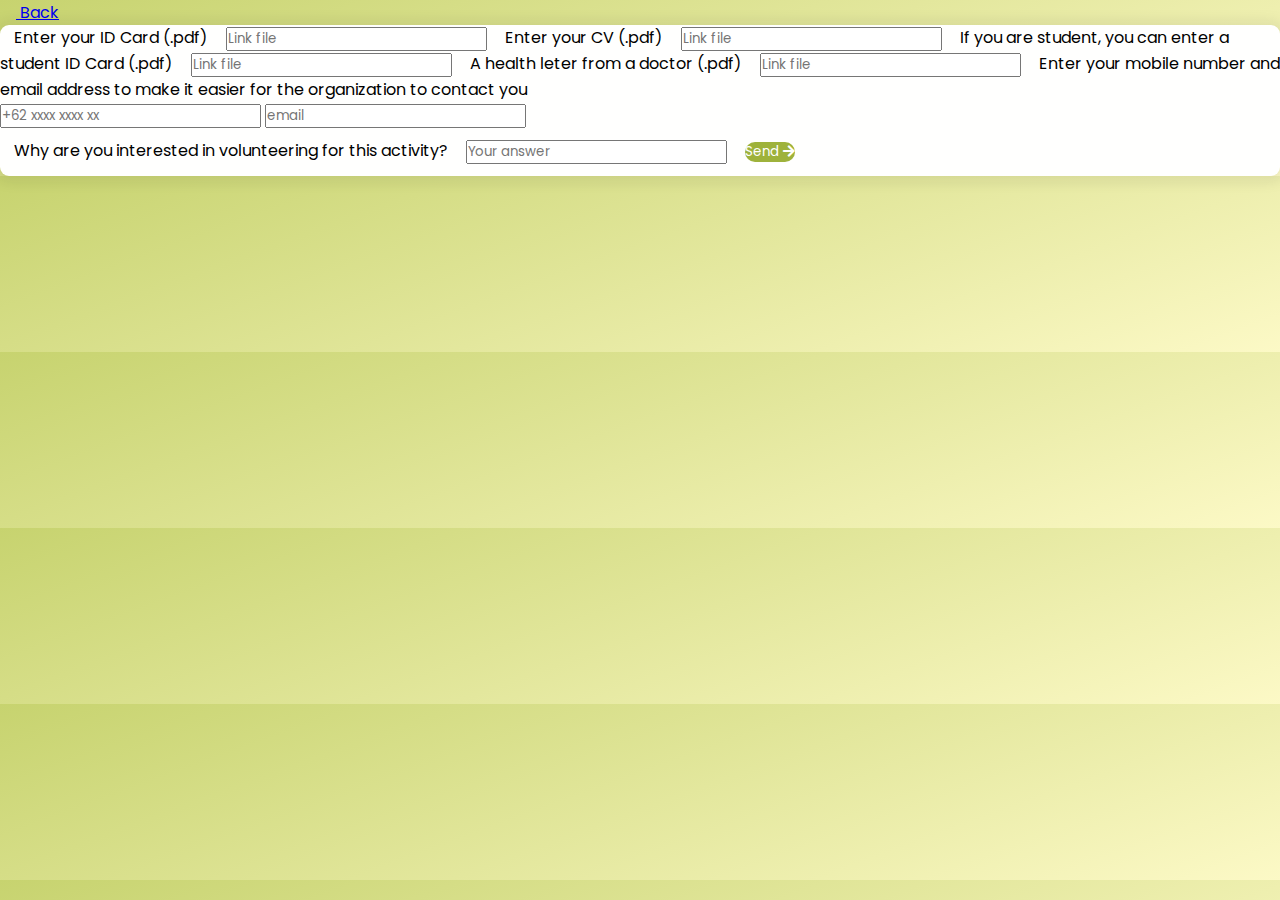
<file: formDaftar.html>
<!DOCTYPE html>
<html lang="en">
<head>
    <meta charset="UTF-8">
    <meta http-equiv="X-UA-Compatible" content="IE=edge">
    <meta name="viewport" content="width=device-width, initial-scale=1.0">

    <link rel="stylesheet" href="/formDaftar.css">

    <link href="https://cdn.jsdelivr.net/npm/bootstrap@5.0.2/dist/css/bootstrap.min.css" rel="stylesheet" integrity="sha384-EVSTQN3/azprG1Anm3QDgpJLIm9Nao0Yz1ztcQTwFspd3yD65VohhpuuCOmLASjC" crossorigin="anonymous">
    <link rel="stylesheet" href="https://pro.fontawesome.com/releases/v5.10.0/css/all.css">
    <link href="https://fonts.googleapis.com/css2?family=Poppins:ital,wght@0,100;0,200;0,300;0,400;0,500;0,600;0,700;0,800;0,900;1,100;1,200;1,300;1,400;1,500;1,600;1,700;1,800;1,900&display=swap" rel="stylesheet">
    <title>Form Daftar</title>
</head>
<body style="background: linear-gradient(160deg, #C7D36F, #FCF9C6)">
    <div class="container-fluid">
        <nav class="navbar navbar-light">
            <div class="container-fluid">
                <a href="/List-Kegiatan/list.html" class="navbar-brand mb-0 h1"><i class="far fa-arrow-left"></i> Back</a>
            </div>
        </nav>

        <div class="card mt-4 mb-4">
            <form class="card-body" id="form-daftar">
                <label for="id-card" class="form-label">Enter your ID Card (.pdf)</label>
                <input type="text" class="form-control" placeholder="Link file" id="id-card">

                <label for="cv" class="form-label">Enter your CV (.pdf)</label>
                <input type="text" class="form-control" placeholder="Link file" id="cv">
                
                <label for="student-card" class="form-label">If you are student, you can enter a student ID Card (.pdf)</label>
                <input type="text" class="form-control" placeholder="Link file" id="student-card">

                <label for="health-letter" class="form-label">A health leter from a doctor (.pdf)</label>
                <input type="text" class="form-control" placeholder="Link file" id="health-letter">
                
                <label class="form-label">Enter your mobile number and email address to make it easier for the organization to contact you</label>
                <div class="input-group flex-nowrap">
                    <input type="text" class="form-control" placeholder="+62 xxxx xxxx xx" id="number-phone">
                    <input type="text" class="form-control" placeholder="email" id="email">
                </div>

                <label for="opini" class="form-label">Why are you interested in volunteering for this activity?</label>
                <input type="text" class="form-control" placeholder="Your answer" id="opini">
                
                <button type="submit" class="btn">Send <i class="fas fa-arrow-right"></i></button>
            </form>
        </div>

        <nav class="navbar navbar-light">
            <div class="container-fluid">
            </div>
        </nav>
    </div>
    <script src="/formDaftar.js"></script>
</body>
</html>
</file>
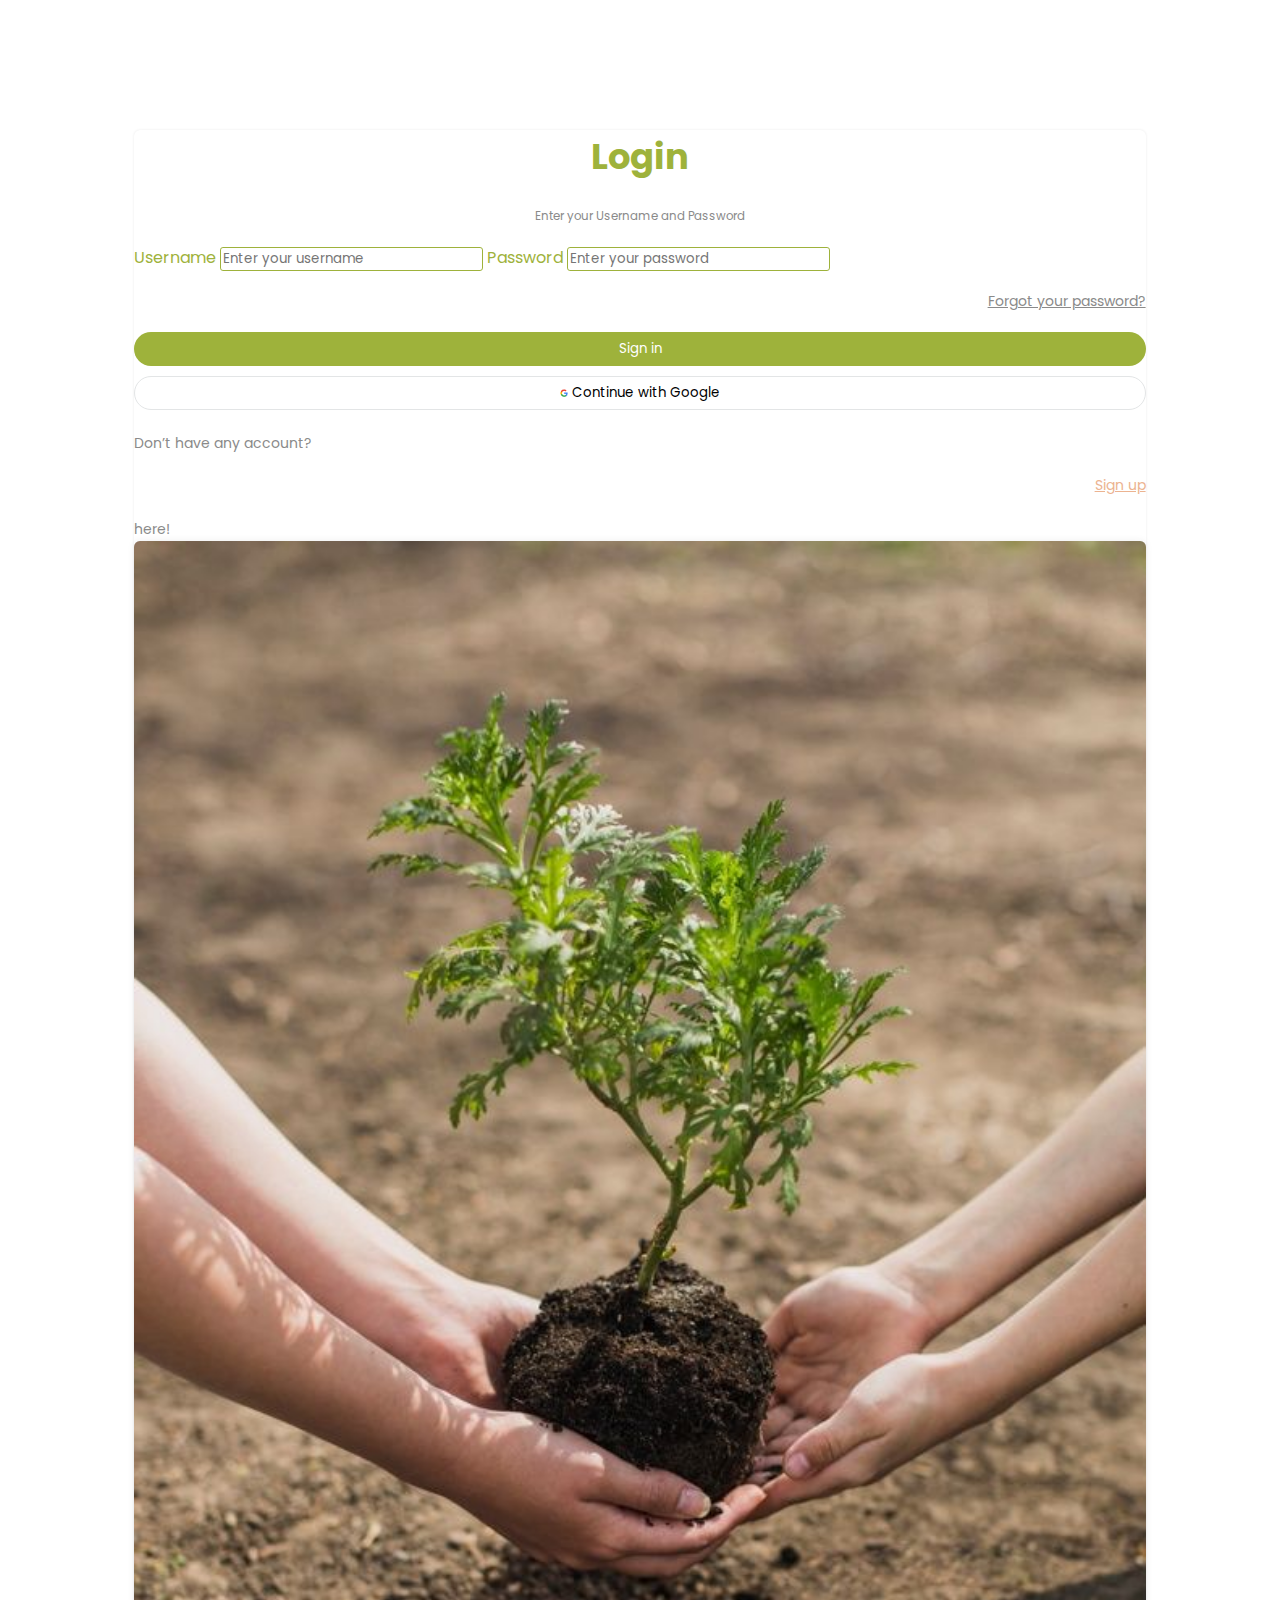
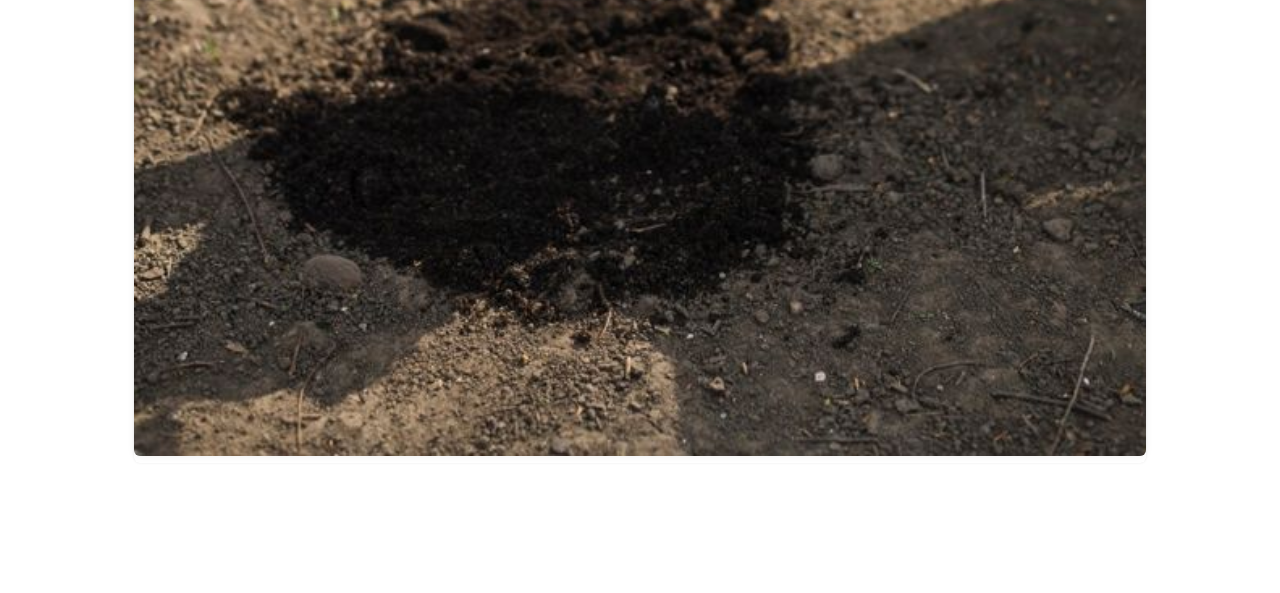
<file: loginAdmin.html>
<!DOCTYPE html>
<html lang="en">
<head>
    <meta charset="UTF-8">
    <meta http-equiv="X-UA-Compatible" content="IE=edge">
    <meta name="viewport" content="width=device-width, initial-scale=1.0">
    <link href="/stylesLoginAdmin.css" rel="stylesheet">

    <link href="https://cdn.jsdelivr.net/npm/bootstrap@5.0.2/dist/css/bootstrap.min.css" rel="stylesheet" integrity="sha384-EVSTQN3/azprG1Anm3QDgpJLIm9Nao0Yz1ztcQTwFspd3yD65VohhpuuCOmLASjC" crossorigin="anonymous">
    <link href="https://fonts.googleapis.com/css2?family=Poppins:ital,wght@0,100;0,200;0,300;0,400;0,500;0,600;0,700;0,800;0,900;1,100;1,200;1,300;1,400;1,500;1,600;1,700;1,800;1,900&display=swap" rel="stylesheet">

    <title>Login Admin</title>
</head>
<body>
<div class="container">
        <section class="login d-flex">
            <div class="login-left w-50">
                <div class="row justify-content-center align-items-center h-100">
                    <div class="col-6">
                        <div class="header">
                            <h1>Login</h1>
                            <p>Enter your Username and Password</p>
                            <div class="warning">
                                
                            </div>
                        </div>

                        <form class="loginForm">
                            <label for="username" class="form-label">Username</label>
                            <input type="text" class="form-control" id="username" placeholder="Enter your username" required>

                            <label for="password" class="form-label">Password</label>
                            <input type="password" class="form-control" id="password" placeholder="Enter your password" required>

                            <a href="#" class="text-decoration-none">Forgot your password?</a>

                            <button class="signin" type="submit">Sign in</button>
                            <button class="signin-google">
                                <img src="images/google.png" alt="">
                                Continue with Google
                            </button>

                            <span class="d-inline">Don’t have any account? <a href="#" class="d-inline text-decoration-none">Sign up </a>here!</span>
                        </form>
                    </div>
                </div>
            </div>
            <div class="login-right w-50">
                <img src="/images/Premium Photo _ Hands planting tree.jfif">
            </div>  
        </section>
    </div>

    <script src="/loginAdmin.js"></script>
    <script src="https://cdn.jsdelivr.net/npm/bootstrap@5.0.2/dist/js/bootstrap.bundle.min.js" integrity="sha384-MrcW6ZMFYlzcLA8Nl+NtUVF0sA7MsXsP1UyJoMp4YLEuNSfAP+JcXn/tWtIaxVXM" crossorigin="anonymous"></script>
</body>
</html>
</file>
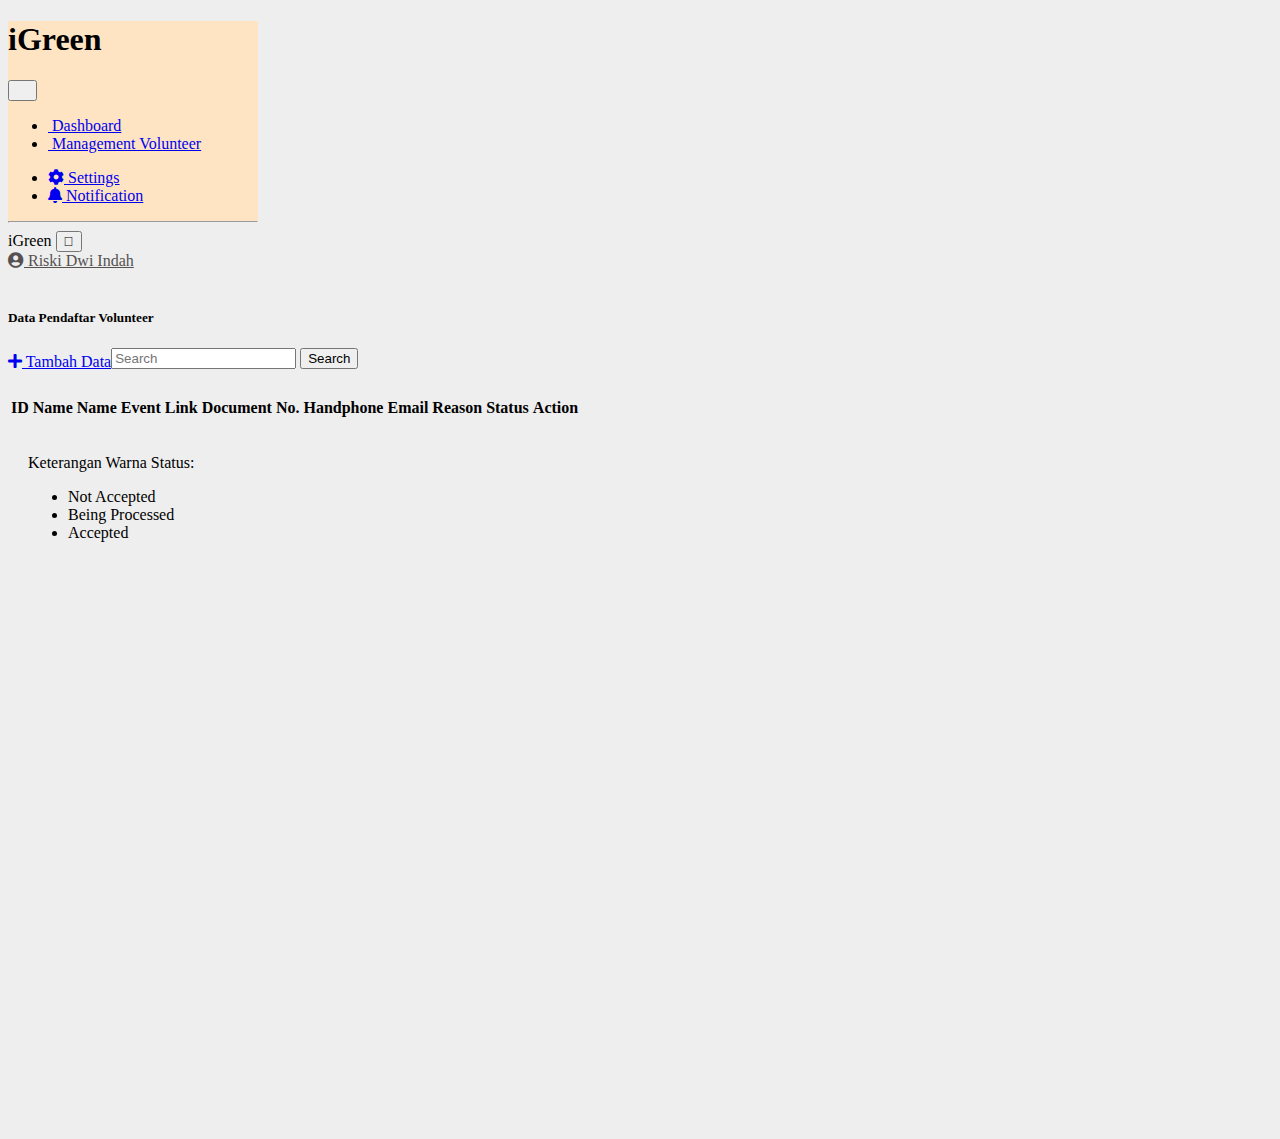
<file: manajemenVolunteer.html>
<!DOCTYPE html>
<html lang="en">
<head>
    <meta charset="UTF-8">
    <meta http-equiv="X-UA-Compatible" content="IE=edge">
    <meta name="viewport" content="width=device-width, initial-scale=1.0">
    <!-- link bootstrap -->
    <link href="https://cdn.jsdelivr.net/npm/bootstrap@5.0.2/dist/css/bootstrap.min.css" rel="stylesheet" integrity="sha384-EVSTQN3/azprG1Anm3QDgpJLIm9Nao0Yz1ztcQTwFspd3yD65VohhpuuCOmLASjC" crossorigin="anonymous">
    <link href="/stylesManajemenVolunteer.css" rel="stylesheet">
    <link rel="stylesheet" href="https://pro.fontawesome.com/releases/v5.10.0/css/all.css">
    
    <title>Manajement Volunteer</title>
</head>
<body>
    <!-- Bagian menu sidebar -->
    <div class="main-container d-flex">
        <div class="sidebar" id="side_nav">
            <div class="header-box px-2 pt-3 pb-4 d-flex justify-content-between">
                <h1 class="fs-4"><span class="bg-white text-success rounded shadow px-2 me-2">iGreen</span></h1>
                <button class="btn d-md-none d-block close-btn px-1 py-0 text-white"><i class="far fa-stream"></i></button>
            </div>

            <ul class="list-unstyled px-2">
                <li class=""><a href="#" class="text-decoration-none px-3 py-2 d-block"><i class="fad fa-home-heart"></i> Dashboard</a></li>
                <li class=""><a href="#" class="text-decoration-none px-3 py-2 d-block"><i class="fas fa-tasks-alt"></i> Management Volunteer</a></li>
            </ul>

            <ul class="list-unstyled px-2">
                <li class=""><a href="#" class="text-decoration-none px-3 py-2 d-block"><i class="fas fa-cog"></i> Settings</a></li>
                <li class=""><a href="#" class="text-decoration-none px-3 py-2 d-block"><i class="fas fa-bell"></i> Notification</a></li>
            </ul>

            <hr class="h-color mx-2">  
        </div>

        <!-- Bagian menu navbar -->
        <div class="content">
            <nav class="navbar bg-light">
                <div class="container-fluid">
                    <div class="d-flex justify-content-between d-md-none d-block">
                        <a class="navbar-brand fs-4">iGreen</a>
                        <button class="btn px-1 py-0 open-btn"><i class="fal fa-stream"></i></button>
                    </div>
                     <div class="navbar-nav">
                        <div class="nav-item">
                            <a class="nav-link" style="color: rgb(85, 81, 81);"href="#"><i class="fas fa-user-circle"></i> Riski Dwi Indah</a>
                        </div>
                     </div> 
                </div>
            </nav>
            <br>
            
            <div class="content-wrapper">
                <div class="container-xxl flex-grow-1 container-p-y">
                    <div class="card">
                        <h5 class="card-header">Data Pendaftar Volunteer</h5>
                        <div class="card-body">

                            <!-- Button Tambah Data -->
                            <a href="#" style="margin: 5px auto 25px auto; display:block; float:left" class="btn btn-info"><i class="fas fa-plus"></i> Tambah Data</a>
                            <form action="post" id="search-bar" class="d-flex justify-content-end">
                                <input type="search" class="form-control me-2 w-50" placeholder="Search" id="search-input">
                                <button class="btn btn-info" id="button-form">Search</button>
                            </form>

                            <!-- Data Table -->
                            <div class="table-resposive text-nowrap" style="clear: both;">
                                <table id="data-table"class="table table-striped table-hover">
                                    <thead>
                                        <th scope="col">ID</th>
                                        <th scope="col">Name</th>
                                        <th scope="col">Name Event</th>
                                        <th scope="col">Link Document</th>
                                        <th scope="col">No. Handphone</th>
                                        <th scope="col">Email</th>
                                        <th scope="col">Reason</th>
                                        <th scope="col">Status</th>
                                        <th scope="col">Action</th>
                                    </thead>
                                    <tbody class="row-data">

                                    </tbody>
                                </table>
                            </div>
                        </div>
                        <br>
                        <div style="margin-left: 20px;">
                            <p class="fw-bold">
                                Keterangan Warna Status:
                            </p>
                            <ul>
                                <li><span class="badge bg-danger mb-3">Not Accepted</span></li>
                                <li><span class="badge bg-warning mb-3">Being Processed</span></li>
                                <li><span class="badge bg-success">Accepted</span></li>
                            </ul> 
                        </div>  
                    </div>
                </div>
            </div>
            <div class="modal" tabindex="-1" id="modalEdit">
                
            </div>
        </div>
    </div>

    <script src="/scriptManajemenVolunteer.js"></script>
    <script src="https://cdn.jsdelivr.net/npm/bootstrap@5.2.2/dist/js/bootstrap.bundle.min.js" integrity="sha384-OERcA2EqjJCMA+/3y+gxIOqMEjwtxJY7qPCqsdltbNJuaOe923+mo//f6V8Qbsw3" crossorigin="anonymous"></script>
    <script src="https://ajax.googleapis.com/ajax/libs/jquery/3.6.0/jquery.min.js"></script>
    <script>
        // $(".sidebar ul li").on('click', function(){
        //     $(".sidebar ul li.active").removeClass('active');
        //     $(this).addClass('active');
        // })
        $('.open-btn').on('click' , function () {
            $('.sidebar').addClass('active')
        })
        $('.close-btn').on('click' , function () {
            $('.sidebar').removeClass('active')
        })
    </script>
</body>
</html>
</file>
<file: formDaftar.css>
*{
    font-family: 'Poppins', sans-serif;
    margin: 0;
    padding: 0;
}

.container-fluid .card{
    justify-content: center;
    align-items: center;
    background: #FFFFFE;
    box-shadow: 0px 0.564022px 13.5365px 4.51218px rgba(20, 20, 20, 0.08);
    border-radius: 9.02435px;
}

.container-fluid button{
    border: none;
    background: none;
}

.card .card-body label{
    margin: 14px;
}

.card .card-body button{
    background: #9EB23B;
    border-radius: 27px;
    color: white;
    margin: 14px;
}
</file>
<file: stylesLoginAdmin.css>
*{
    font-family: 'Poppins', sans-serif;
}

section{
    margin: 130px auto;
    width: 80%;
    height: 40%;

    background: #FFFFFF;
    box-shadow: 0px 0px 0.368573px rgba(20, 20, 20, 0.04), 0px 0px 2.94858px rgba(20, 20, 20, 0.08);
    border-radius: 5.89716px;
}

.header h1{

    font-style: normal;
    font-weight: 700;
    font-size: 35.383px;
    line-height: 53px;
    text-align: center;

    color: #9EB23B;
}

.header p{
    font-style: normal;
    font-weight: 400;
    font-size: 11.7943px;
    line-height: 18px;
    text-align: center;
    margin-bottom: 20px;
    
    color: #8A8A8A;
}

.loginForm label {
    font-style: normal;
    font-weight: 400;
    font-size: 16px;
    line-height: 24px;
    margin-top: 20px;

    color: #9EB23B;
}

.loginForm input{
    /* Sky/White */

    background: #FFFFFF;
    border: 0.368573px solid #9EB23B;
    border-radius: 2.94858px;
}

.loginForm a{
    font-style: normal;
    font-weight: 400;
    font-size: 14px;
    line-height: 21px;
    margin: 20px 0;
    display: block;
    /* identical to box height */

    text-align: end;

    color: #8A8A8A;
}

.loginForm .signin{
    width: 100%;
    height: 34px;
    left: 392.52px;
    top: 496.54px;
    color: #fff;
    border: none;
    background: #9EB23B;
    border-radius: 48px;
}

.loginForm .signin-google{
    
    box-sizing: border-box;
    height: 34px;
    width: 100%;

    background: #FFFFFF;

    border: 0.368573px solid #E3E5E6;
    border-radius: 17.6915px;

    margin: 10px 0 20px 0;
}

.loginForm span{
    font-style: normal;
    font-weight: 400;
    font-size: 14px;
    line-height: 21px;
    text-align: center;

    color: #8A8A8A;
}

.loginForm span a{
    color: #ECB390;
}

.login-right img{
    width: 100%;
    height: 100%;
    filter: drop-shadow(0px 0px 0.368573px rgba(20, 20, 20, 0.04)) drop-shadow(0px 0px 2.94858px rgba(20, 20, 20, 0.08));
    border-radius: 5.89716px;
}

/* Batas Responsive */

@media only screen and (max-width: 768px) {
    section {
        margin: 130px auto;
        /* width: 80%; */
        height: 40%;
        background: #FFFFFF;
        box-shadow: 0px 0px 0.368573px rgb(20 20 20 / 4%), 0px 0px 2.94858px rgb(20 20 20 / 8%);
        border-radius: 5.89716px;
    }

    .loginForm .signin-google{
    
        box-sizing: border-box;
        height: 34px;
        width: 100%;
        font-size: 12px;
        background: #FFFFFF;
        border: 0.368573px solid #E3E5E6;
        border-radius: 17.6915px;
    
        margin: 10px 0 20px 0;
    }

    .header p{
        font-style: normal;
        font-weight: 400;
        font-size: 11.7943px;
        line-height: 12px;
        text-align: center;
        margin-bottom: 5px;
        
        color: #8A8A8A;
    }

    .loginForm span{
        font-style: normal;
        font-weight: 400;
        font-size: 12px;
        line-height: 21px;
        text-align: center;
    
        color: #8A8A8A;
    }

    .loginForm a{
        font-style: normal;
        font-weight: 400;
        font-size: 12px;
        line-height: 21px;
        margin: 15px 0;
        display: block;
        /* identical to box height */
    
        text-align: end;
    
        color: #8A8A8A;
    }
    
}
</file>
<file: stylesManajemenVolunteer.css>
body{
    background: #eee;
}
#side_nav{
    background: #FFE4C4;
    min-width: 250px;
    max-width: 250px;
    transition: all 0.3s;
}
.content{
    min-height: 100vh;
    width: 100%;
}
hr.h-color{
    background: #eee;
}
.side-bar li.active{
    background: #eee;
    border-radius: 8px;
}
.side-bar li.active a, .side-bar li.active a:hover{
    color: #000;
}
.side-bar li a{
    color: #fff;
}

@media(max-width: 767px){
    #side_nav{
        margin-left: -250px;
        position: fixed;
        min-height: 100vh;
        z-index: 1;
    }

    #side_nav.active{
        margin-left: 0;
    }
}
</file>
